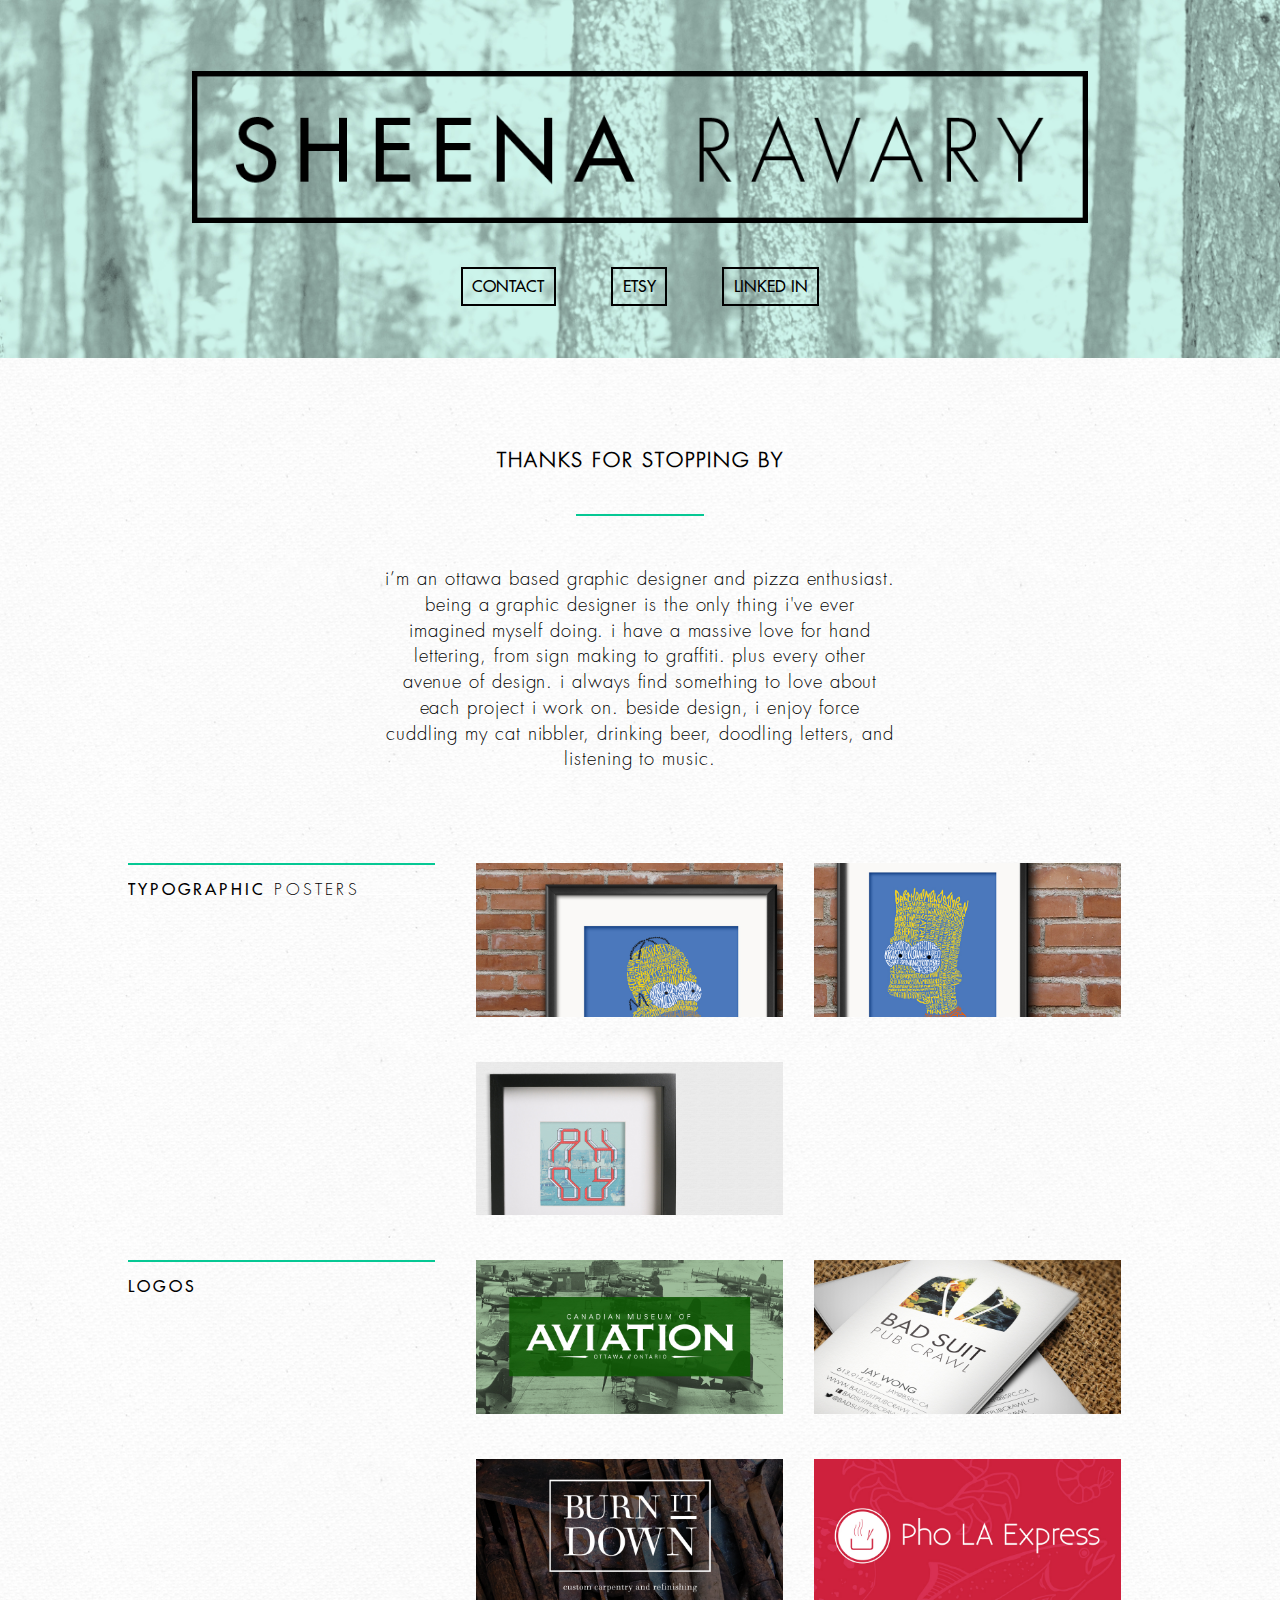
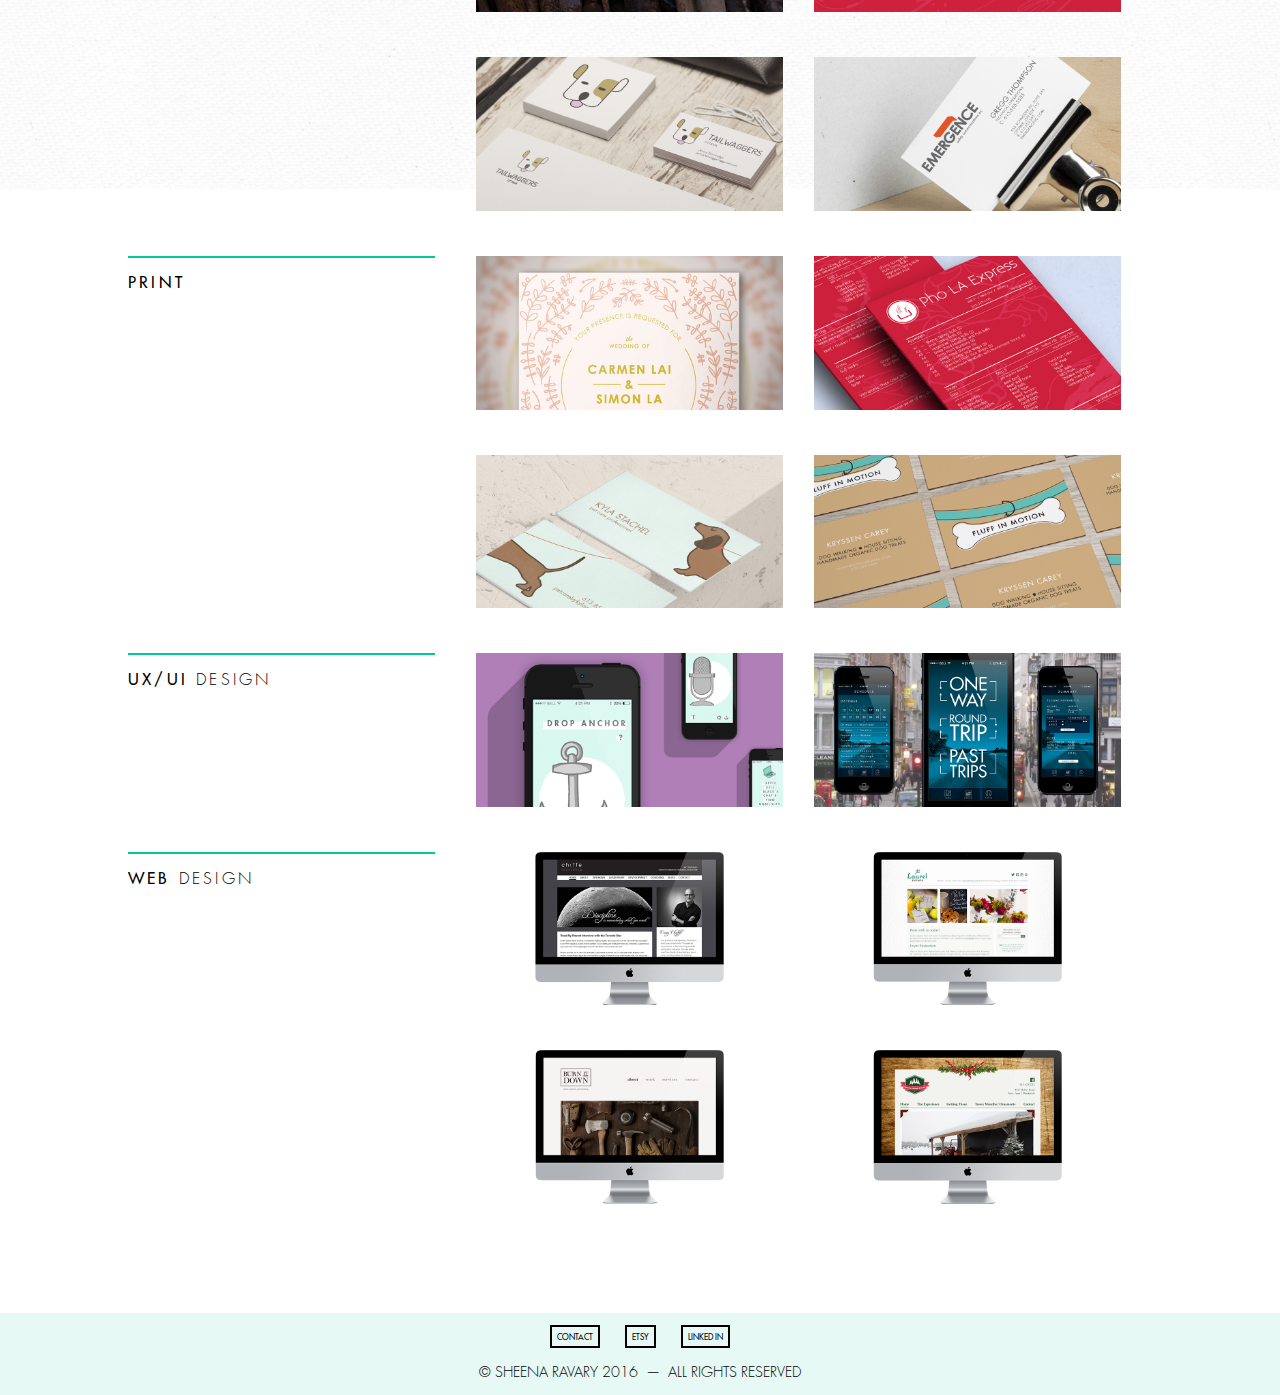
<file: index.html>
<!doctype html>
<html>
<head>
<meta charset="UTF-8">
<meta name="handheldfriendly" content="true">
<meta name="mobileoptimized" content="240">
<meta name="viewport" content="width=device-width, initial-scale=1">

<title>sheenaravary</title> 
<meta name="description" content="portfolio website n stuff" />

<!-- Open Graph data --> 
<meta property="og:title" content="sheenaravary" /> 
<meta property="og:type" content="article" /> 
<meta property="og:url" content=" http://www.sheenaravary.ca" />
<meta property="og:image" content=" http://tinypic.com/m/ibazx1/1" />
<meta property="og:description" content="portfolio website n stuff" />

<link href="css/general.css" rel="stylesheet">
<link rel="icon" type="image/png" href="pizza.PNG"/>
</head>

<body>

<div class="header">

	<div class="name">
		<img src="img/name.PNG">
	</div>
	
	<ul class="nav">
			<li><a href="mailto:s.r.ravary@gmail.com">CONTACT</a></li>
			<li><a href="https://www.etsy.com/ca/shop/SheenaRavary?ref=hdr_shop_menu" target="_blank">ETSY</a></li>
			<li><a href="http://ca.linkedin.com/pub/sheena-ravary/6b/32/96b/" target="_blank">LINKED IN</a></li>
		</ul>
	</div>	

<div class="blurb">
	<h2>THANKS FOR STOPPING BY</h2>
	<div class="line"></div>
	<p>i’m an ottawa based graphic designer and pizza enthusiast. being a graphic designer is the only thing i've ever imagined myself doing. i have a massive love for hand lettering, from sign making to graffiti. plus every other avenue of design. i always find something to love about each project i work on. beside design, i enjoy force cuddling my cat nibbler, drinking beer, doodling letters, and listening to music.</p>
</div>

<div class="portfolio">

<div class="row">
	<div class="box-1">
		<p><span class="medium">TYPOGRAPHIC</span> POSTERS</p>
	</div>
	
	<div class="box-2">
		<img src="img/bart.JPG">
	</div>
	
	<div class="box-3-3">
		<img src="img/homer.JPG">
	</div>

	<div class="box-1-1">
	</div>
	
	<div class="box-2">
	</div>
		
	<div class="box-3">
		<img src="img/ahoy.JPG">
	</div>
</div>

<div class="row">
	<div class="box-1">
		<p><span class="medium">LOGOS</span></p>
	</div>
	
	<div class="box-2">
		<img src="img/bad-suit.JPG">
	</div>
	
	<div class="box-3-3">
		<img src="img/museum.JPG">
	</div>
	
	<div class="box-1-1">
	<p></p>
	</div>
	
	<div class="box-2">
		<img src="img/phola.JPG">
	</div>
	
	<div class="box-3-3">
		<img src="img/burnindown.JPG">
	</div>
	
<div class="box-1-1">
	<p></p>
	</div>
	
	<div class="box-2">
		<img src="img/emergence.JPG">
	</div>
	
	<div class="box-3">
		<img src="img/tailwaggers.JPG">
	</div>	
</div>

<div class="row">
	<div class="box-1">
	<p><span class="medium">PRINT</span></p>
	</div>
	
	<div class="box-2">
		<img src="img/pho-la-print.JPG">
	</div>
	
	<div class="box-3-3">
		<img src="img/wedding-invites.JPG">
	</div>
	
	<div class="box-1-1">
	</div>
	
	<div class="box-2">
		<img src="img/fluffinmotion.JPG">
	</div>
	
	<div class="box-3">
		<img src="img/kyla.JPG">
	</div>
</div>


<div class="row">
	<div class="box-1">
	<p><span class="medium">UX/UI</span> DESIGN</p>
	</div>
	
	<div class="box-2">
		<img src="img/greyhound.JPG">
	</div>
	
	<div class="box-3">
		<img src="img/mall-mate.JPG">
	</div>
</div>

<div class="row">
	<div class="box-1">
	<p><span class="medium">WEB</span> DESIGN</p>
	</div>
	
	<div class="box-2">
		<img src="img/laurel.PNG">
	</div>
	
	<div class="box-3-3">
		<img src="img/choffe.PNG">
	</div>
</div>

<div class="row">
	<div class="box-1-1">
	</div>
	
	<div class="box-2">
		<a href="http://www.macgowanschristmastreefarm.com/" target="blank"><img src="img/macgowen.PNG"></a>
	</div>
	
	<div class="box-3-3">
		<img src="img/burnindown.PNG">
	</div>
</div>

</div>



</div>

<div class="footer-background">
<div class="footer">


	<ul class="footer-nav">
			<li><a href="mailto:s.r.ravary@gmail.com">CONTACT</a></li>
			<li><a href="https://www.etsy.com/ca/shop/SheenaRavary?ref=hdr_shop_menu" target="_blank">ETSY</a></li>
			<li><a href="http://ca.linkedin.com/pub/sheena-ravary/6b/32/96b/" target="_blank">LINKED IN</a></li>
		</ul>	
	<p class="cw">© SHEENA RAVARY 2016&nbsp; — &nbsp;ALL RIGHTS RESERVED</p>
</div>
</div>
</body>
</html>
</file>
<file: css/general.css>
html {
	padding: 0;
	margin: 0;
}

img {
	width: 100%;
}

body {
	padding:0;
	margin:0;
	background:url(../img/background.JPG) no-repeat fixed;
}

@font-face {
    font-family: Light;
    src:url(../fonts/FuturaStd-Light.otf);
}

@font-face {
    font-family: Medium;
    src:url(../fonts/FuturaStd-Medium%202.otf);
}

.header {
	width: 100%;
	background-image:url(../img/background2.JPG);
	background-repeat: no-repeat;
	background-size: 100%;
	overflow: hidden;
	padding-bottom: 10px;
	padding-top: 20px;
}

.name {
	display: block;
	margin: 0 auto;
	width: 70%;
	margin-bottom: 6%;
	margin-top: 4%;
}

.medium {
	font-family: Medium;
}


.nav {
	text-align: center;
	margin: 0;
	padding: 0;
	margin-bottom: 4%;
}

.nav li {
	display: inline;
	border-style: solid;
  border-width: 2px;
	border-color: black;
	padding: 1%;
	margin: 2%;
	font-family: Medium;
	font-size: .5em;
}

.nav a {
	display: inline-block;
}
	
a:link,
a:visited,
a:hover,
a:active {
	color: black;
  text-decoration: none;
}

a:hover {
	color: white;
}

.blurb {
	width: 85%;
	text-align: center;
	margin: 0 auto;
	margin-top: 90px;
	margin-bottom: 90px;
}

h2 {
	font-family: Light;
	font-size: 1em;
	margin-bottom: 10%;
	letter-spacing: .1em;
}

.line {
	width: 50%;
	margin: 0 auto;
	border-top: solid;
	border-width: 2px;
	border-color: #06c894;
	margin-top: 2%;
	margin-bottom: 10%;
}

.blurb p {
	font-family: Light;
	font-size: .9em;
	letter-spacing: .05em;
	line-height: 1.4em;
}

.portfolio {
	width: 80%;
	display: block;
	margin: 0 auto;
}

.box-1  {
	border-top: solid;
	border-width: 2px;
	border-color: #06c894;
}

.box-1 p {
	width: 100%;
	font-family: Light;
	font-size: 1em;
	text-align: left;
	margin-left: -0%;
	letter-spacing: .2em;
}

.box-1,
.box-2 {
	margin-bottom: 4%;
}


.box-3 {
	margin-bottom: 30%;
}

.box-3-3 {
	margin-bottom: 4%;
}

.footer {
	width: 100%;
	background-color: rgba(6,200,148,0.1);
	display: block;
	margin: 0 auto;
	margin-top: 40px;
	padding-top: 4%;
	padding-bottom: 4%;
}

.footer-nav {
	text-align: center;
	margin: 0;
	padding: 0;
	margin-bottom: 4%;
}

.footer-nav li {
	display: inline;
	border-style: solid;
  border-width: 2px;
	border-color: black;
	padding: 1%;
	margin: 2%;
	font-family: Medium;
	font-size: .5em;
}

.footer-nav a {
	display: inline-block;
}


.cw {
	width: 80%;
	display: block;
	margin: 0 auto;
	margin-top: 2%;
	font-family: Light;
	font-size: .5em;
	text-align: center;
}

@media only screen and (min-width: 32em) {

	.name p {
	width: 80%;
	font-size: 3.25em;
	text-align: center;
	letter-spacing: 4px;
	line-height: 1.5em;
  border-width: 4px;
}

.nav li {
	font-size: .9em;
}

h2 {
	font-size: 1.1em;
}

.blurb p {
	font-family: Light;
	font-size: 1.02em;
	letter-spacing: .05em;
	line-height: 1.4em;
}
	
}

@media only screen and (min-width: 45em) {
	.name p {
	width: 65%;
	font-size: 3.25em;
	}
		
@media only screen and (min-width: 55em) {
	
	.name {
		margin-bottom: 4%;
	}
	
	.name p {
	width: 62%;
	font-size: 4em;
	}

.nav li {
	padding: .75%;
	font-size: 1em;
	}
	
	.line {
		width: 30%;
	}

.blurb {
	width: 70%;
	text-align: center;
	margin: 0 auto;
	margin-top: 90px;
	margin-bottom: 90px;
}

h2 {
	font-size: 1.25em;
	margin-bottom: 8%;
}

	.line {
		width: 30%;
	}

	.blurb p {
		font-size: 1.15em;
	}
	
	.portfolio {
		margin-bottom: 5%;
	}
	
	.row {
		overflow: hidden;
	}

	.box-1 {
		float: left;
		width: 30%;
	}
	
	.box-1-1 {
		float: left;
		width: 30%;
	}
	
	
	.box-2,
	.box-3 {
		float: right;
		width: 30%;
	}
	
	.box-3-3 {
		float: right;
		width: 30%;
	}
	
	
	.box-3 {
		margin-bottom: 4%;
	}
	
	.box-2 {
		margin-left: 3%;
		margin-right: 3%;
	}
	
	.footer-background {
		width: 100%;
		background-color: rgba(6,200,148,0.1);
	}
	
	.footer {
		width: 40%;
		background-color: rgba(255,255,255,0);
		display: block;
		margin: 0 auto;
		margin-top: 0;
		padding-top: 1%;
		padding-bottom: 1%;
	}
	
	.cw {
		display: block;
		margin: 0 auto;
		margin-top: ;
		font-family: Light;
		font-size: .9em;
		text-align: center;
	}
}

@media only screen and (min-width: 65em) {
	
	.name p {
		width: 50%;
		font-size: 5em;
	}
	
	.blurb {
		width: 40%;
	}	
	
	.line {
		width: 25%;
	}
}
</file>
